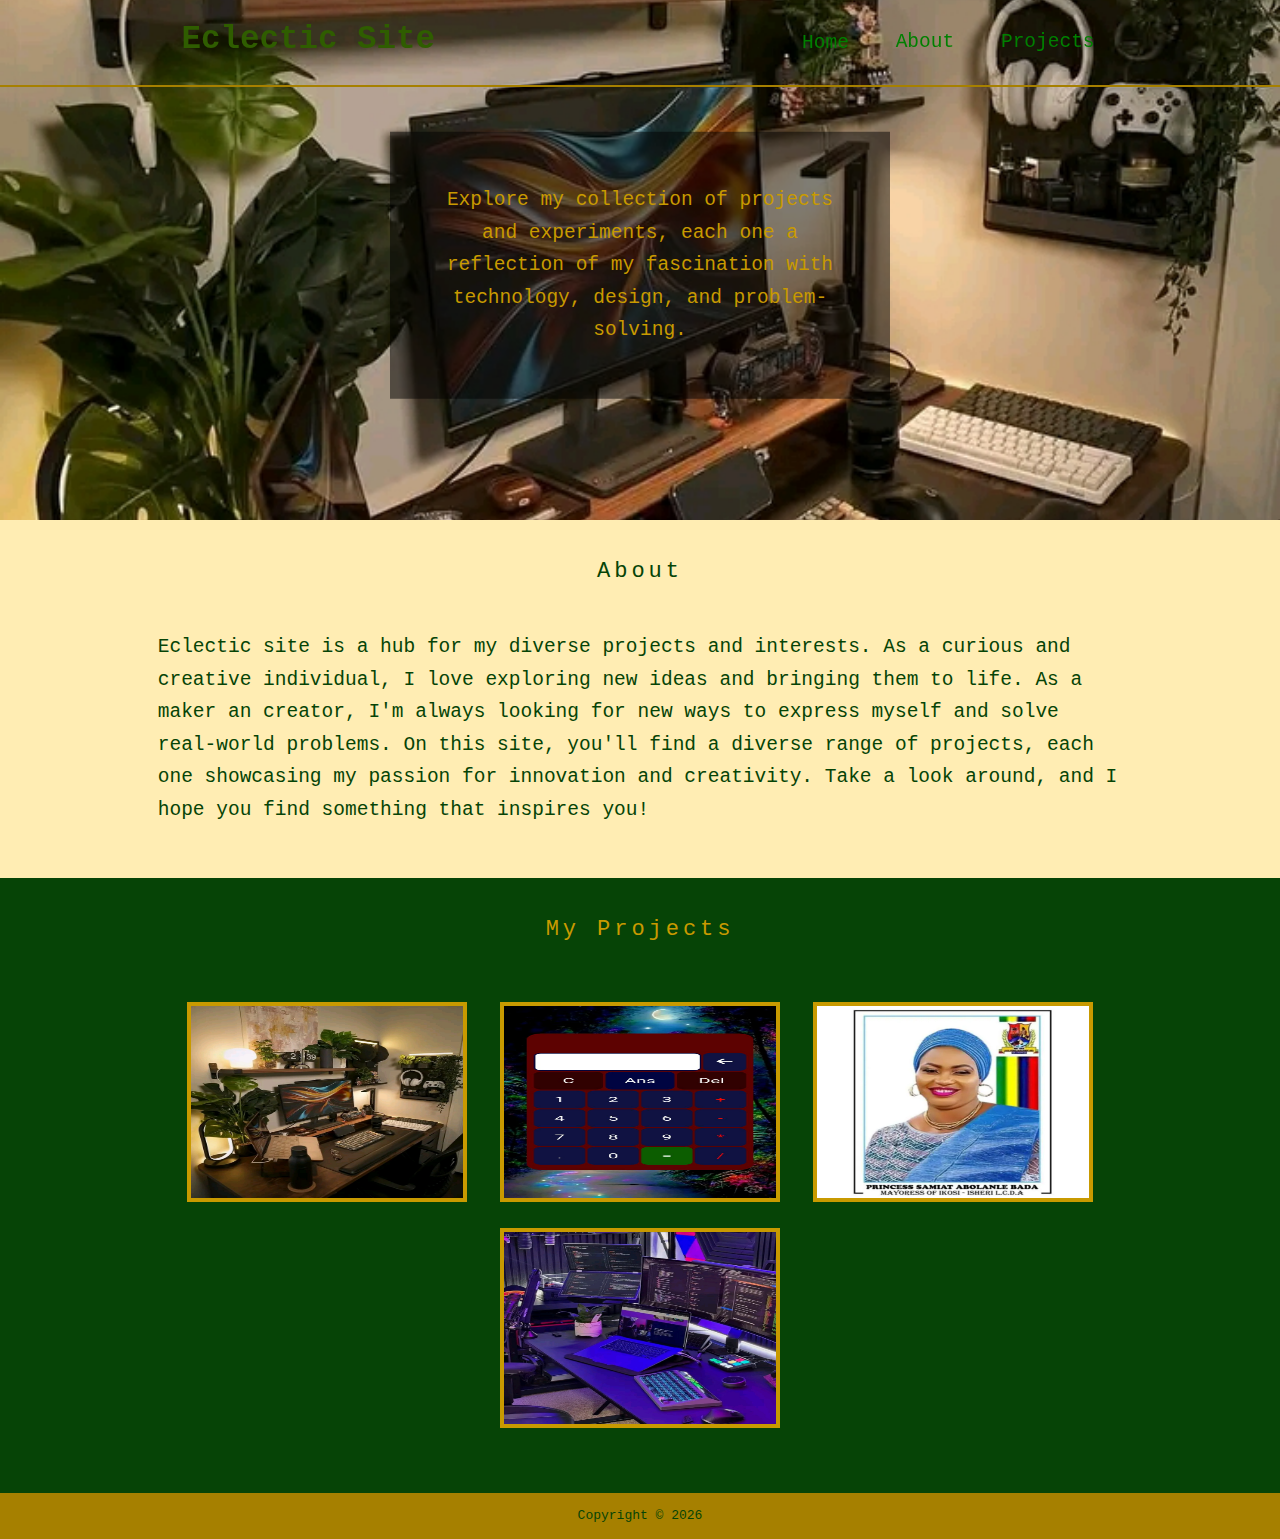
<file: index.html>
<!DOCTYPE html>
<html lang="en">
<head>
	<meta charset="UTF-8">
	<meta name="viewport" content="width=device-width, initial-scale=1.0">
	<meta http-equiv="X-UA-Compatible" content="ie=edge">
	<title>Eclectic Site</title>
	<link rel="shortcut icon" type="image/jpg" href="img/image1.jpg" />
	<link rel="stylesheet" href="css/all.css">
	<link rel="stylesheet" href="css/bootstrap.min.css" type="text/css" media="all" />
	<link rel="stylesheet" href="css/style.css">
	<link rel="stylesheet" href="css/media.css">
	<script src="js/jquery.min.js" type="text/javascript" charset="utf-8"></script>
	<script src="js/popper.min.js" type="text/javascript" charset="utf-8"></script>
	<script src="js/bootstrap.min.js" type="text/javascript" charset="utf-8"></script>
	<script src="js/script.js" type="text/javascript" charset="utf-8"></script>
</head>
<body>
	<script type="text/javascript" charset="utf-8">
		$(document).ready(function() {
			$("nav a:nth-child(2)").click(function() {
				let s = $("#about").position();
				window.scrollTo(0, s.top-50);
			})
			$("nav a:nth-child(3)").click(function() {
				let s = $("#projects").position();
				window.scrollTo(0, s.top-50);
			})
			let date = new Date();
			$("footer span").text(date.getFullYear());
		})
	</script>
	<style type="text/css" media="all">

	</style>
	<main id="home">
		<header>
			<h1 id="logo">Eclectic Site</h1>
			<i class="fa-solid fa-bars h1"></i>
			<nav>
				<a href="#">Home</a>
				<a href="javascript:void(0)">About</a>
				<a href="javascript:void(0)">Projects</a>
			</nav>
		</header>
		<h4 class="intro">
			Explore my collection of projects and experiments, each one a reflection of my fascination with technology, design, and problem-solving.
		</h4>
	</main>
	<!--
																                                    Projecs include:
																                                        (1) Rock, paper, scissors powered by JavaScript
																                                        (2) A small data system for small organizations
																                                        (3) My portfolio
																                                        (4) Calculator
																                                        (5) Resume builder powered by JavaScript
																                                        each project should have two redirects, either to github or the site
																                                    -->
	<section class="about">
		<div class="container">
			<h2 id="about">About</h2>
			<!--		<div class="test"></div>-->
			<p class="content">
				Eclectic site is a hub for my diverse projects and interests. As a curious and creative individual, I love exploring new ideas and bringing them to life. As a maker an creator, I'm always looking for new ways to express myself and solve real-world problems.
				On this site, you'll find a diverse range of projects, each one showcasing my passion for innovation and creativity.
				Take a look around, and I hope you find something that inspires you!
			</p>
		</div>
	</section>
	<section class="projects">
		<div class="container">
			<h2 id="projects">My Projects</h2>
			<div class="row">
				<div class="col-3 portfolio">
					<p>
						My Personal Portfolio
						<br />
						<br />
						<a href="https://aribidarajerry.github.io">
							<i class="fa-solid  fa-external-link"></i>
						</a>
						<a href="https://github.com/aribidarajerry/aribidarajerry.github.io">
							<i class="fa-brands fa-github"></i>
						</a>
					</p>
					<img src="img/image1.jpg" alt="">
				</div>
				<div class="col-3 calculator">
					<p>
						Calculator
						<br />
						<br />
						<a href="calculator.html">
							<i class="fa-solid  fa-external-link"></i>
						</a>
						<a href="https://github.com/aribidarajerry/eclecticsite/blob/main/calculator.html">
							<i class="fa-brands fa-github"></i>
						</a>
					</p>
					<img src="img/calculator.jpg" alt="">
				</div>
				<div class="col-3 princess">
					<p>
						A class project
						<br />
						<br />
						<a href="princess.html">
							<i class="fa-solid  fa-external-link"></i>
						</a>
						<a href="https://github.com/aribidarajerry/eclecticsite/blob/main/princess.html">
							<i class="fa-brands fa-github"></i>
						</a>
					</p>
					<img src="img/princess1.jpg" alt="">
				</div>

				<div class="col-3 data">
					<p>
						A Small data system
						<br />
						<br />
						<a href="https://data-system.vercel.app">
							<i class="fa-solid  fa-external-link"></i>
						</a>
						<a href="https://github.com/aribidarajerry/data-system">
							<i class="fa-brands fa-github"></i>
						</a>
					</p>
					<img src="img/image2.jpg" alt="">
				</div>
				<!--<div class="resume">
																			<p>
																				CV builder
																				<br />
																				<br />
																				<a href="https://cv-builder-aj.vercel.app">
																					<i class="fa-solid  fa-external-link"></i>
																				</a>
																				<a href="https://github.com/aribidarajerry/cv-builder-aj">
																					<i class="fa-brands fa-github"></i>
																				</a>
																			</p>
																			<img src="img/image3.jpg" alt="">
																			-->
			</div>
		</div>
	</section>
	<footer>
		Copyright &copy; <span></span>
	</footer>
</body>
</html>
</file>
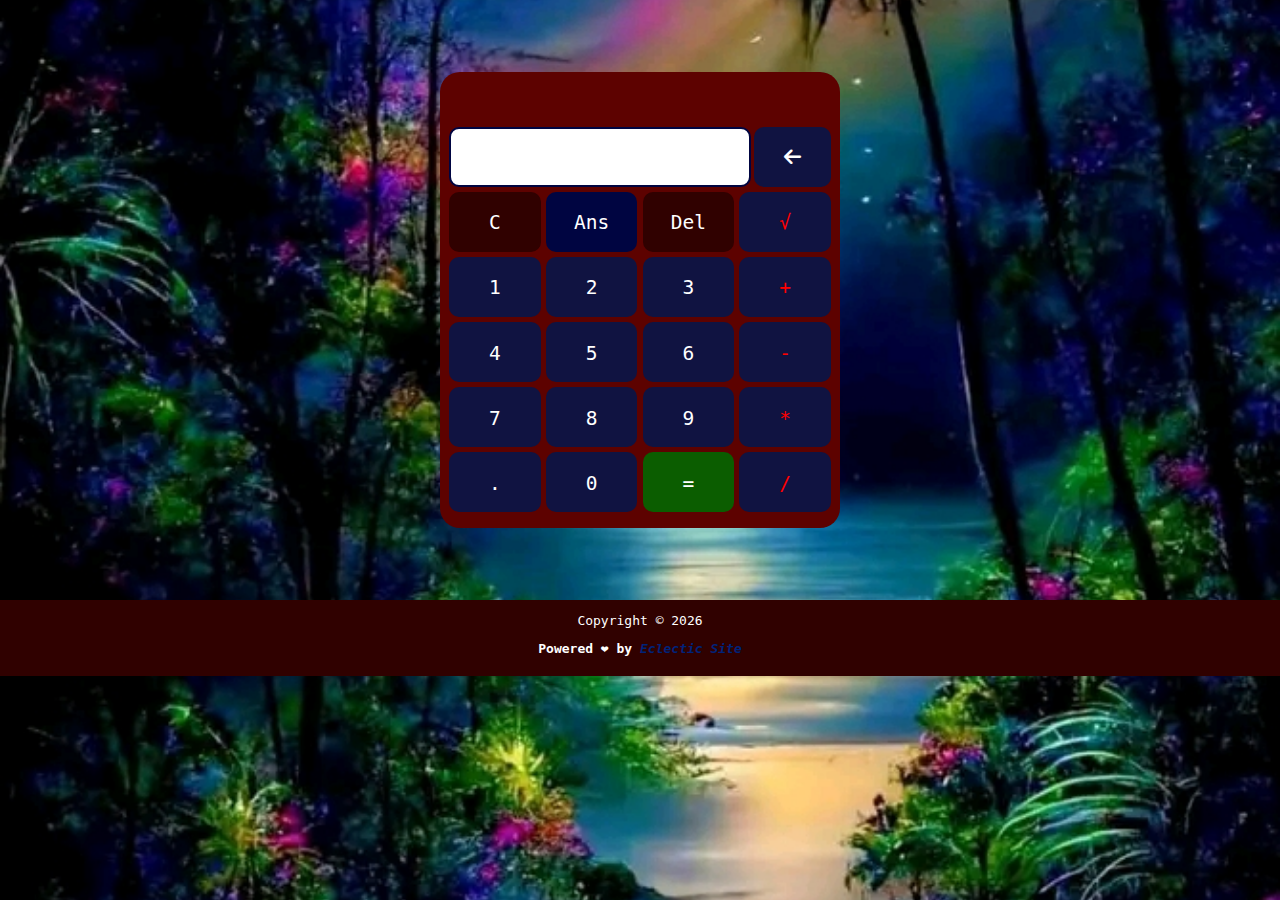
<file: calculator.html>
<!DOCTYPE html>
<html lang="en">
<head>
	<meta charset="UTF-8">
	<meta name="viewport" content="width=device-width, initial-scale=1.0">
	<meta http-equiv="X-UA-Compatible" content="ie=edge">
	<title>Calculator</title>
	<link rel="shortcut icon" href="img/calculator.jpg" type="image/x-icon" />
	<link rel="stylesheet" href="css/all.css" type="text/css" media="all" />
	<script src="js/jquery.min.js" type="text/javascript" charset="utf-8"></script>
</head>
<body>
	<script type="text/javascript" charset="utf-8">
		$(document).ready(function() {
			/* GLOBALS */
			let solution = $(".solution");
			let absolute = $(".absolute");
			let num = $(".num");
			let answer = null;
			let write = true;
			function sol(text) {
				solution.text(text);
			}
			function abs(text) {
				absolute.text(text);
			}
			let n = false;
			$(".num").click(function() {
				if (n == false) {
					num = $(this).text().trim();
					sol(solution.text() + num);
				} else {
					sol($(this).text().trim());
					n = false;
				}
			})
			$(".clear").click(function() {
				solution.text("");
			})
			$(".ans").click(function() {
				n = false;
				if (solution.text() == answer) {
					sol(answer);
				} else {
					sol(solution.text() + answer);
				}
			})
			$(".del").click(function() {
				let s = solution.text();
				s = s.slice(0, -1);
				solution.text(s);
			})
			$(".fa-arrow-left").click(function() {
				$(this).hide();
				$("p:nth-child(5)").width("29.5%");
				$(".fa-arrow-right").show();
			})
			$(".fa-arrow-right").click(function() {
				$(this).hide();
				$("p:nth-child(5)").width("0");
				$(".fa-arrow-left").show();
			})
			$("#equal").click(function() {
				$(".absolute").css({
					"width": "0%", "display": "none"
				});
				n = true;
				let s = solution.text().trim();
				answer = eval(s);
				solution.text(answer);
			})
			$("#sqrt").click(function() {
				let i = prompt("Enter number", answer);
				i = Math.sqrt(i);
				if (n == false) {
					sol(solution.text() + i);
				} else {
					sol(i);
					n = false;
				}
			})
			$("#log").click(function() {
				let i = prompt("Enter number", answer);
				i = Math.log10(i);
				if (n == false) {
					sol(solution.text() + i);
				} else {
					sol(i);
					n = false;
				}
			})
			$("#sin").click(function() {
				let i = prompt("Enter number", answer);
				i = Math.sin(i * Math.PI/180);
				if (n == false) {
					sol(solution.text() + i);
				} else {
					sol(i);
					n = false;
				}
			})
			$("#cos").click(function() {
				let i = prompt("Enter number", answer);
				i = Math.cos(i * Math.PI/180);
				if (n == false) {
					sol(solution.text() + i);
				} else {
					sol(i);
					n = false;
				}
			})
			$("#tan").click(function() {
				let i = prompt("Enter number", answer);
				i = Math.tan(i * Math.PI/180);;
				if (n == false) {
					sol(solution.text() + i);
				} else {
					sol(i);
					n = false;
				}
			})
			let date = new Date();
			$("footer span").text(date.getFullYear());
			/*
			$("#sqrt, #log, #sin, #cos, #tan").click(function() {
				$(".absolute").css({
					"width": "40%", "display": "block"
				});
			});
*/
		})
	</script>
	<style type="text/css" media="all">
		* {
			padding: 0;
			margin: 0;
			box-sizing: border-box;
			font-family: Monospace;
			scroll-behavior: smooth;
		}
		body {
			background: url("img/image3.jpg") no-repeat;
			background-position: center;
			background-size: cover;
			min-height: 100vh;
		}
		.main {
			display: flex;
			flex-direction: column;
			justify-content: center;
			align-items: center;
			height: 600px;
		}
		.calculator {
			display: flex;
			flex-direction: column;
			justify-content: center;
			align-items: center;
			padding: 4rem 0.5rem 1rem;
			border-radius: 20px;
			width: 80%;
			max-width: 400px;
			background-color: #5D0200;
			font-size: 1.5rem;
		}
		.solution {
			width: 78%;
			padding: 1rem;
			text-align: right;
			color: #000541;
			background-color: white;
			border: 2px solid #000541;
			overflow: scroll;
		}
		.fa-arrow-right {
			display: none;
		}
		div {
			display: flex;
			position: relative;
			width: 100%;
		}
		div:nth-child(2) p {
			width: 33.3%;
		}
		p {
			margin: 0.1rem;
			padding: 1.5rem 0;
			width: 29.5%;
			text-align: center;
			height: 60px;
			color: white;
			background-color: #101341;
			border-radius: 10px;
		}
		p:hover {
			box-shadow: inset 0 0 10px #000000;
		}
		p:nth-child(4) {
			color: red;
		}
		p:nth-child(5) {
			position: absolute;
			right: 0;
			color: red;
			width: 0;
			overflow: hidden;
		}
		.clear, .del {
			background-color: #300100;
		}
		.cancel {
			position: absolute;
			right: 0;
			width: 20%;
		}
		.ans {
			background-color: #000541;
		}
		#equal {
			background-color: #0B5D00;
		}
		.absolute {
			padding: 1rem;
			text-align: right;
			border: 2px solid #000541;
			overflow: scroll;
			position: absolute;
			color: white;
			display: none;
			width: 0%;
			right: 21%;
			background-color: #101341;
		}
		a {
			text-decoration: none;
			color: #101341;
		}
		footer {
			margin: 0;
			text-align: center;
			padding: 1rem 0 0.5rem;
			color: white;
			background-color: #300100;
		}
		footer h4 {
			margin: 1rem;
		}
@media screen and (min-width: 450px) {
			p {
				margin: 0.2rem;
				padding: 1.5rem 0;
				width: 29.5%;
				text-align: center;
				height: 60px;
				color: white;
				background-color: #101341;
				border-radius: 10px;
			}
		}
	</style>
	<div class="main">
		<div class="calculator">
			<div>
				<p class="solution"></p>
				<p class="absolute"></p>
				<p class="cancel">
					<i class="fa-solid fa-arrow-left"></i>
					<i class="fa-solid fa-arrow-right"></i>
				</p>
			</div>
			<div>
				<p class="clear">
					C
				</p>
				<p class="ans">
					Ans
				</p>
				<p class="del">
					Del
				</p>
				<p id="sqrt">
					√
				</p>
			</div>
			<div>
				<p class="num">
					1
				</p>
				<p class="num">
					2
				</p>
				<p class="num">
					3
				</p>
				<p class="num">
					+
				</p>
				<p id="log">
					log
				</p>
			</div>
			<div>
				<p class="num">
					4
				</p>
				<p class="num">
					5
				</p>
				<p class="num">
					6
				</p>
				<p class="num">
					-
				</p>
				<p id="sin">
					sin
				</p>
			</div>
			<div>
				<p class="num">
					7
				</p>
				<p class="num">
					8
				</p>
				<p class="num">
					9
				</p>
				<p class="num">
					*
				</p>
				<p id="cos">
					cos
				</p>
			</div>
			<div>
				<p class="num">
					.
				</p>
				<p class="num">
					0
				</p>
				<p id="equal">
					=
				</p>
				<p class="num">
					/
				</p>
				<p id="tan">
					tan
				</p>
			</div>
		</div>
	</div>
	<footer>
		Copyright &copy; <span></span>
		<br />
		<h4>Powered &#10084; by <a href="https://eclecticsite.vercel.app"><em style="color: #00237A">Eclectic Site</em></a></h4>
	</footer>
</body>
</html>
</file>
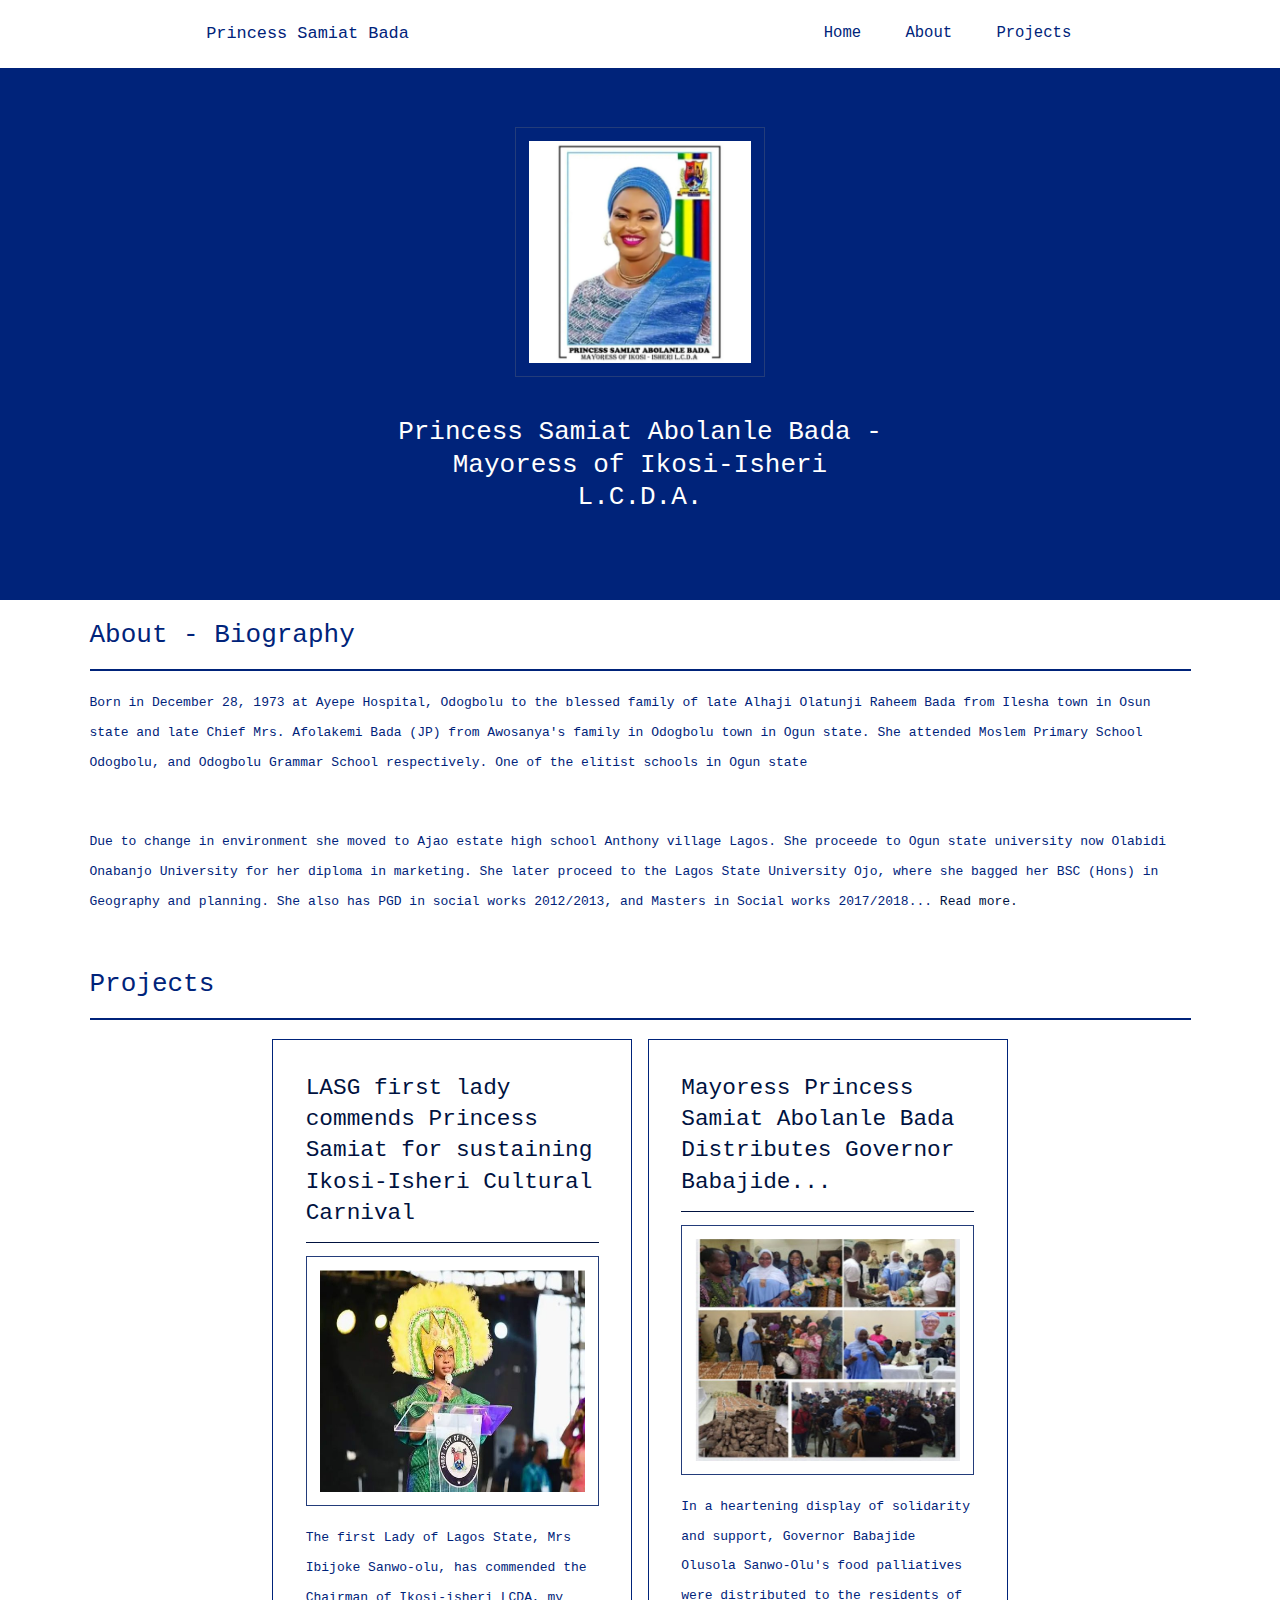
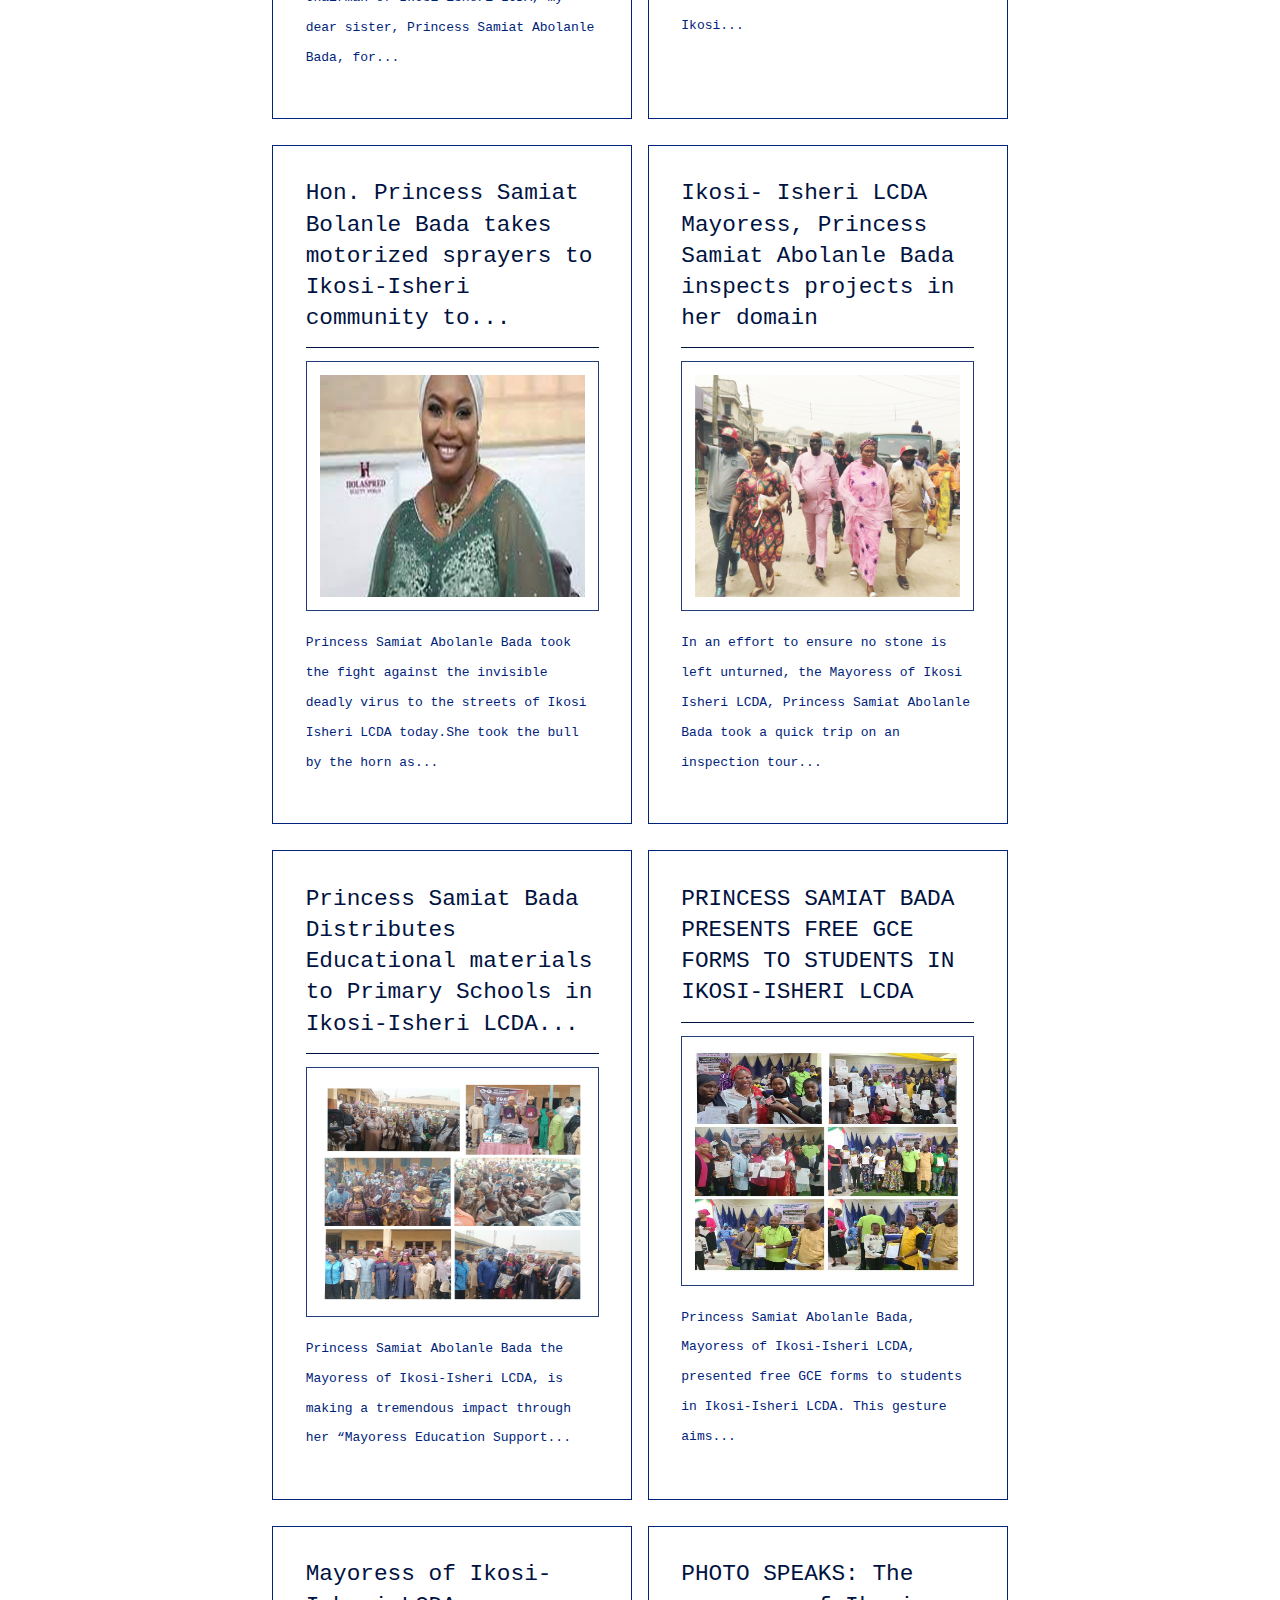
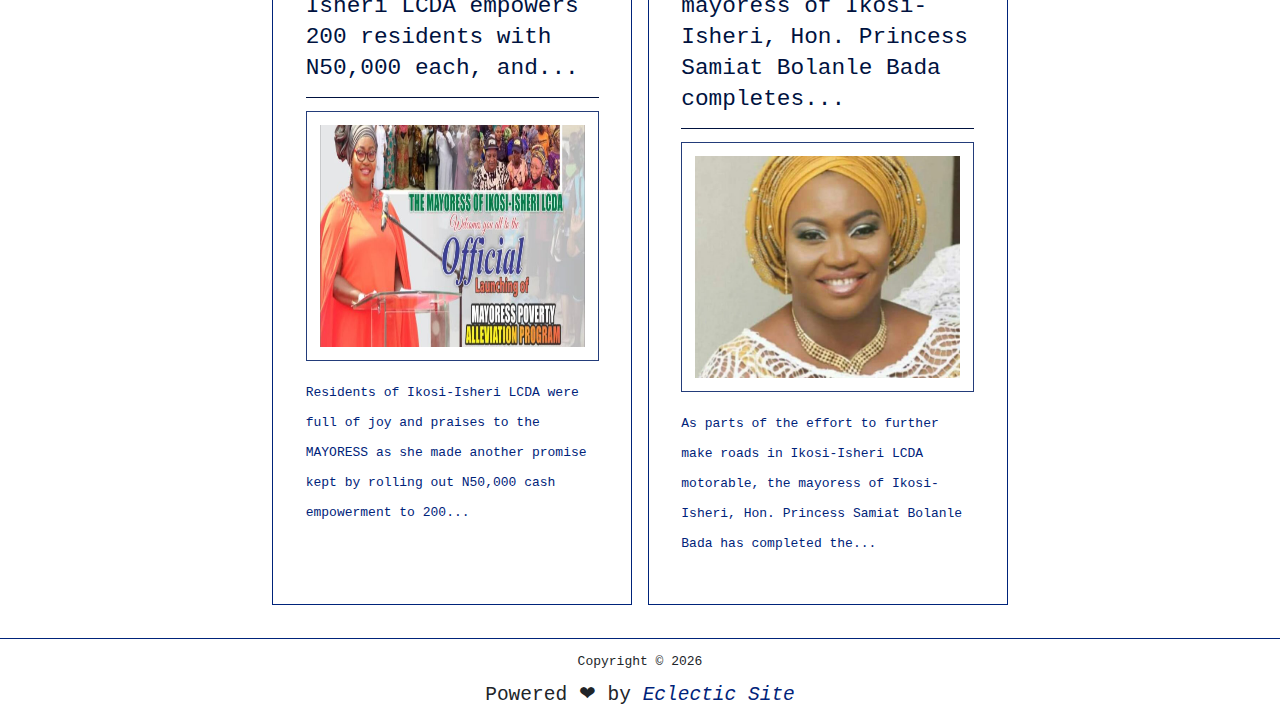
<file: princess.html>
<!DOCTYPE html>
<html lang="en">
<head>
	<meta charset="UTF-8">
	<meta name="viewport" content="width=device-width, initial-scale=1.0">
	<meta http-equiv="X-UA-Compatible" content="ie=edge">
	<title>Mayoress Princess Samiat</title>
	<link rel="shortcut icon" href="img/princess1.jpg" type="image/x-icon" />
	<link rel="stylesheet" href="css/all.css" type="text/css" media="all" />
	<link rel="stylesheet" href="css/bootstrap.min.css" type="text/css" media="all" />
	<script src="js/jquery.min.js" type="text/javascript" charset="utf-8"></script>
	<script src="js/popper.min.js" type="text/javascript" charset="utf-8"></script>
	<script src="js/bootstrap.min.js" type="text/javascript" charset="utf-8"></script>
	<script type="text/javascript" charset="utf-8">
		$(document).ready(function() {
			$(".fa-bars").click(function() {
				$(this).toggleClass("fa-close");
				$("nav").toggleClass("active")
			});
			$("nav a:nth-child(2)").click(function() {
				let s = $("#about").position();
				window.scrollTo(0, s.top-50);
			})
			$("nav a:nth-child(3)").click(function() {
				let s = $("#projects").position();
				window.scrollTo(0, s.top-50);
			})
			let date = new Date();
			$("footer span").text(date.getFullYear());
		});
	</script>
	<style type="text/css" media="all">
		* {
			margin: 0;
			padding: 0;
			box-sizing: border-box;
			scroll-behavior: smooth;
			font-family: Monospace;
		}
		header {
			position: fixed;
			top: 0;
			z-index: 5;
			display: flex;
			justify-content: space-between;
			align-items: center;
			width: 100%;
			color: #00237A;
			background-color: white;
		}
		#logo, header i {
			font-size: 1.3rem;
			padding: 1.5rem;
			margin: 0;
		}
		nav {
			position: absolute;
			top: 100%;
			right: 0;
			width: 0;
			max-width: 350px;
			background-color: #00237A;
			transition: .3s ease;
			visibility: hidden;
		}
		.active {
			width: 50%;
			border: 1px solid white;
			border-right: none;
			visibility: visible;
		}
		nav a {
			display: block;
			text-decoration: none;
			padding: 1rem;
			color: white;
			cursor: pointer;
			border-bottom: 1px solid white;
			transition: .3s ease-in-out;
		}
		nav a:last-child {
			border: none;
		}
		nav a:hover, nav a:active {
			color: #00237A;
			background-color: white;
		}
		.main {
			padding-top: 100px;
			background-color: #00237A;
			height: 600px;
			display: flex;
			flex-direction: column;
			justify-content: center;
			align-items: center;
		}
		.main h2 {
			color: white;
			line-height: 2.5rem;
			width: 95%;
			max-width: 500px;
			margin: 3rem 0;
			text-align: center;
		}
		.profile {
			text-align: center;
		}
		section img {
			width: 100%;
			max-width: 300px;
			height: 250px;
			border: 1px solid #233C7A;
			padding: 1rem;
		}
		.section {
			padding: 1.5rem;
		}
		h2 {
			padding-bottom: 1rem;
			color: #00237A;
			border-bottom: 2px solid #00237A;
		}
		p {
			line-height: 2rem;
			margin-top: 1.3rem;
			color: #00237A;
		}
		a {
			text-decoration: none;
			color: #00123F;
		}
		section a:hover, section a:visited {
			color: #7C0004;
		}
		.row {
			justify-content: center;
		}
		.col-3 {
			width: 95%;
			max-width: 360px;
			margin: 1rem 0.6rem;
			padding: 1rem;
			transition: .3s ease-in-out;
			border: 1px solid #00237A;
		}
		.col-3:hover {
			transform: scale(0.9);
		}
		h3 {
			line-height: 2rem;
			color: #00123F;
			border-bottom: 1px solid #00123F;
			margin-bottom: 1rem;
			padding-bottom: 1rem;
		}
		footer {
			margin: 0;
			border-top: 1px solid #00237A;
			text-align: center;
			padding: 1rem 0 0.5rem;
			bottom: 0;
		}
		footer h4 {
			margin: 1rem;
		}
@media screen and (min-width: 450px) {
			nav {
				top: 64.5px;
			}
			nav a {
				padding: 1.5rem;
				font-size: 1.2rem;
			}
			h2 {
				padding-bottom: 1.3rem;
			}
			p {
				line-height: 2.3rem;
			}
			.col-3 {
				padding: 2rem;
			}
			h3 {
				line-height: 2.3rem;
			}
		}
@media screen and (min-width: 768px) {
			header {
				justify-content: space-around;
				border-bottom: 2px solid #00237A;
			}
			.fa-bars {
				display: none;
			}
			nav {
				position: static;
				width: auto;
				display: flex;
				justify-content: center;
				align-items: center;
				background-color: white;
				border: none;
				visibility: visible;
			}
			.active {
				width: auto;
			}
			nav a {
				color: #00237A;
				padding: 1.7rem;
				border: none;
			}
			nav a:hover, nav a:active {
				color: white;
				background-color: #00237A;
			}
			h2 {
				padding-bottom: 1.4rem;
			}
			.col-3 {
				padding: 2.5rem;
			}
			h3 {
				line-height: 2.4rem;
			}
		}
	</style>
</head>
<body id="home">
	<header>
		<h1 id="logo">Princess Samiat Bada</h1>
		<i class="fa-solid fa-bars"></i>
		<nav>
			<a href="#">Home</a>
			<a href="javascript:void(0)">About</a>
			<a href="javascript:void(0)">Projects</a>
		</nav>
	</header>
	<section class="main">
		<div class="profile">
			<img src="img/princess1.jpg" alt="princess" />
		</div>
		<h2>Princess Samiat Abolanle Bada - Mayoress of Ikosi-Isheri L.C.D.A.</h2>
	</section>
	<section id="about" class="container section">
		<h2>About - Biography</h2>
		<p>
			Born in December 28, 1973 at Ayepe Hospital, Odogbolu to the blessed family of late Alhaji Olatunji Raheem Bada from Ilesha town in Osun state and late Chief Mrs. Afolakemi Bada (JP) from Awosanya's family in Odogbolu town in Ogun state. She attended Moslem Primary School Odogbolu, and Odogbolu Grammar School respectively. One of the elitist schools in Ogun state
		</p>
		<br />
		<p>
			Due to change in environment she moved to Ajao estate high school Anthony village Lagos. She proceede to Ogun state university now Olabidi Onabanjo University for her diploma in marketing. She later proceed to the Lagos State University Ojo, where she bagged her BSC (Hons) in Geography and planning. She also has PGD in social works 2012/2013, and Masters in Social works 2017/2018... <a href="https://kosofepost.com/2020/01/30/biography-of-princess-samiat-abolanle-bada-mayoress-of-ikosi-isheri-lcda/">Read more.</a>
		</p>
	</section>
	<section id="projects" class="container section">
		<h2>Projects</h2>
		<div class="row">
			<div class="col-3">
				<a href="https://kosofepost.com/2022/10/01/lasg-first-lady-commends-princess-samiat-for-sustaining-ikosi-isheri-cultural-carnival/">
					<h3>LASG first lady commends Princess Samiat for sustaining Ikosi-Isheri Cultural Carnival </h3>
					<center>
						<img src="img/princess2.jpg" alt="Princess projects">
					</center>
					<p>
						The first Lady of Lagos State, Mrs Ibijoke Sanwo-olu, has commended the Chairman of Ikosi-isheri LCDA, my dear sister, Princess Samiat Abolanle Bada, for...
					</p>
				</a>
			</div>
			<div class="col-3">
				<a href="https://www.lagoscommunitynewsreview.com.ng/2024/04/mayoress-princess-samiat-abolanle-bada.html?m=1">
					<h3>
						Mayoress Princess Samiat Abolanle Bada Distributes Governor Babajide...
					</h3>
					<center>
						<img src="img/princess3.jpg" alt="Princess projects">
					</center>
					<p>
						In a heartening display of solidarity and support, Governor Babajide Olusola Sanwo-Olu's food palliatives were distributed to the residents of Ikosi...
					</p>
				</a>
			</div>
			<div class="col-3">
				<a href="https://somolunewspaper.com.ng/2020/03/29/hon-princess-samiat-bolanle-bada-takes-motorized-sprayers-to-ikosi-isheri-community-to-the-spread-of-covid-19/">
					<h3>
						Hon. Princess Samiat Bolanle Bada takes motorized sprayers to Ikosi-Isheri community to...
					</h3>
					<center>
						<img src="img/princess4.jpg" alt="Princess projects">
					</center>
					<p>
						Princess Samiat Abolanle Bada took the fight against the invisible deadly virus to the streets of Ikosi Isheri LCDA today.She took the bull by the horn as...
					</p>
				</a>
			</div>
			<div class="col-3">
				<a href="https://somolunewspaper.com.ng/2020/02/14/ikosi-isheri-lcda-mayoress-princess-samiat-abolanle-bada-inspects-projects-in-her-domain/">
					<h3>
						Ikosi- Isheri LCDA Mayoress, Princess Samiat Abolanle Bada inspects projects in her domain
					</h3>
					<center>
						<img src="img/princess5.jpg" alt="Princess projects">
					</center>
					<p>
						In an effort to ensure no stone is left unturned, the Mayoress of Ikosi Isheri LCDA, Princess Samiat Abolanle Bada took a quick trip on an inspection tour...
					</p>
				</a>
			</div>
			<div class="col-3">
				<a href="https://ajasainfo.com/2024/01/29/princess-samiat-bada-distributes-educational-materials-to-primary-schools-in-ikosi-isheri-lcda-ajasa-info/">
					<h3>
						Princess Samiat Bada Distributes Educational materials to Primary Schools in Ikosi-Isheri LCDA...
					</h3>
					<center>
						<img src="img/princess6.jpg" alt="Princess projects">
					</center>
					<p>
						Princess Samiat Abolanle Bada the Mayoress of Ikosi-Isheri LCDA, is making a tremendous impact through her “Mayoress Education Support...
					</p>
				</a>
			</div>
			<div class="col-3">
				<a href="https://ajasainfo.com/2024/08/27/princess-samiat-bada-presents-free-gce-forms-to-students-in-ikosi-isheri-lcda-ajasa-info/">
					<h3>
						PRINCESS SAMIAT BADA PRESENTS FREE GCE FORMS TO STUDENTS IN IKOSI-ISHERI LCDA
					</h3>
					<center>
						<img src="img/princess7.jpg" alt="Princess projects">
					</center>
					<p>
						Princess Samiat Abolanle Bada, Mayoress of Ikosi-Isheri LCDA, presented free GCE forms to students in Ikosi-Isheri LCDA. This gesture aims...
					</p>
				</a>
			</div>
			<div class="col-3">
				<a href="https://somolunewspaper.com.ng/2022/02/11/mayoress-of-ikosi-isheri-lcda-empowers-200-resident-with-n50000-each-and-distributes-food-palliatives-combo-of-rice-beans-and-garri-to-1500-persons-for-the-month/">
					<h3>
						Mayoress of Ikosi-Isheri LCDA empowers 200 residents with N50,000 each, and...
					</h3>
					<center>					<img src="img/princess8.jpg" alt="Princess projects">
					</center>
					<p>
						Residents of Ikosi-Isheri LCDA were full of joy and praises to the MAYORESS as she made another promise kept by rolling out N50,000 cash empowerment to 200...
					</p>
				</a>
			</div>
			<div class="col-3">
				<a href="https://somolunewspaper.com.ng/2020/03/20/photo-speaks/">
					<h3>
						PHOTO SPEAKS: The mayoress of Ikosi-Isheri, Hon. Princess Samiat Bolanle Bada completes...
					</h3>
					<center>
						<img src="img/princess9.jpg" alt="Princess projects">
					</center>
					<p>
						As parts of the effort to further make roads in Ikosi-Isheri LCDA motorable, the mayoress of Ikosi-Isheri, Hon. Princess Samiat Bolanle Bada has completed the...
					</p>
				</a>
			</div>
		</div>
	</section>
	<footer>
		Copyright &copy; <span></span>
		<br />
		<h4>Powered &#10084; by <a href="https://eclecticsite.vercel.app"><em style="color: #00237A">Eclectic Site</em></a></h4>
	</footer>
</body>
</html>
</file>
<file: css/style.css>
* {
	margin: 0;
	padding: 0;
	box-sizing: border-box;
	font-family: Monospace;
	scroll-behavior: smooth;
}
main {
	background: url("../img/image1.jpg") no-repeat;
	background-size: cover;
	background-position: center;
	height: 520px;
	display: flex;
	justify-content: center;
}
header {
	position: fixed;
	z-index: 5;
	width: 100%;
	top: 0;
	display: flex;
	justify-content: space-between;
	align-items: center;
}
#logo, .fa-bars {
	color: #2F5D00;
	padding: 1.5rem;
	font-weight: bold;
}
.fa-bars {
	z-index: 99;
}
nav {
	position: absolute;
	top: 0;
	padding-top: 5rem;
	right: 0;
	width: 0;
	max-width: 350px;
	background-color: #A68000;
	transition: .3s ease;
	visibility: hidden;
}
.active {
	width: 50%;
	visibility: visible;
}
nav a {
	display: block;
	padding: 1.3rem;
	color: #2F5D00;
	font-size: 1.5rem;
	border-bottom: 2px solid rgb(0,0,0,10%);
	transition: .3s ease-in-out;
	text-decoration: none;
}
nav a:first-child {
	border-top: 2px solid rgb(0,0,0,10%);
}
nav a:hover {
	color: green;
	background-color: rgb(0,0,0,50%);
}
.intro {
	text-align: center;
	color: #C89A00;
	background-color: rgb(0,0,0,50%);
	padding: 4rem 1.5rem;
	line-height: 2.5rem;
	position: absolute;
	width: 100%;
	max-width: 500px;
	top: 265px;
	left: 50%;
	transform: translate(-50%, -50%);
}
section h2 {
	text-align: center;
	padding: 1rem 0 .5rem;
}
.content {
	padding: 0 0.5rem 2rem;
	margin: 0;
	color: rgb(6, 68, 6);
}
.about {
	background-color: #FFEDB3;
}
.about p, #about {
	color: rgb(6, 68, 6);
}
.projects {
	background-color: rgb(6, 68, 6);
	padding-bottom: 1.5rem;
}
.projects p, #projects {
	color: #C89A00;
}
.row {
	justify-content: center;
}
.col-3 {
	position: relative;
	margin: 1rem 0.5rem;
	width: 300px;
	max-width: 360px;
}
.col-3 p {
	padding: 2rem;
	text-align: center;
	position: absolute;
	top: 50%;
	left: 50%;
	transform: translate(-50%, -50%);
	color: white;
	font-size: 1rem;
	background-color: rgb(0,0,0,50%);
	width: 100%;
	display: none;
}
.col-3 i {
	margin: 0 0.5rem;
	font-size: 2rem;
	color: white;
	cursor: none;
	transition: .5s ease-in-out;
}
.col-3 i:hover {
	transform: scale(1.5);
}
.col-3 img {
	width: 100%;
	max-width: 360px;
	height: 200px;
	border: 4px solid #C89A00;
}
.contact {
	background-color: #C89A00;
}
.contact p {
	color: #322300;
}
#contact {
	color: #322300;
}
footer {
	text-align: center;
	padding: 1rem;
	color: rgb(6, 68, 6);
	background-color: #A68000;
}
</file>
<file: css/media.css>
/*5*/

@media screen and (min-width: 450px) {
	.intro {
		padding: 4rem 2rem;
	}
	.content {
		padding: 0 3rem 3rem;
	}
}

@media screen and (min-width: 768px) {
	header {
		border-bottom: 2px solid #A68000;
		justify-content: space-around;
	}

	.fa-bars {
		display: none;
	}
	nav {
		position: static;
		display: flex;
		justify-content: center;
		align-items: center;
		width: auto;
		padding: 0;
		background-color: transparent;
		visibility: visible;
	}
	.active {
		width: auto;
	}
	nav a {
		padding: 1.8rem;
		color: green;
		font-size: 1.5rem;
		border: none;
	}
	nav a:hover {
		background-color: rgb(0,0,0,90%);
	}
	.intro {
		padding: 4rem 3rem;
	}
	section h2 {
		padding: 3rem;
		font-size: 1.7rem;
		letter-spacing: 0.3rem;
	}
	.content {
		font-size: 1.5rem;
		padding: 0 6rem 4rem;
		line-height: 2.5rem;
	}
	.projects {
		padding-bottom: 4rem;
	}
}
</file>
